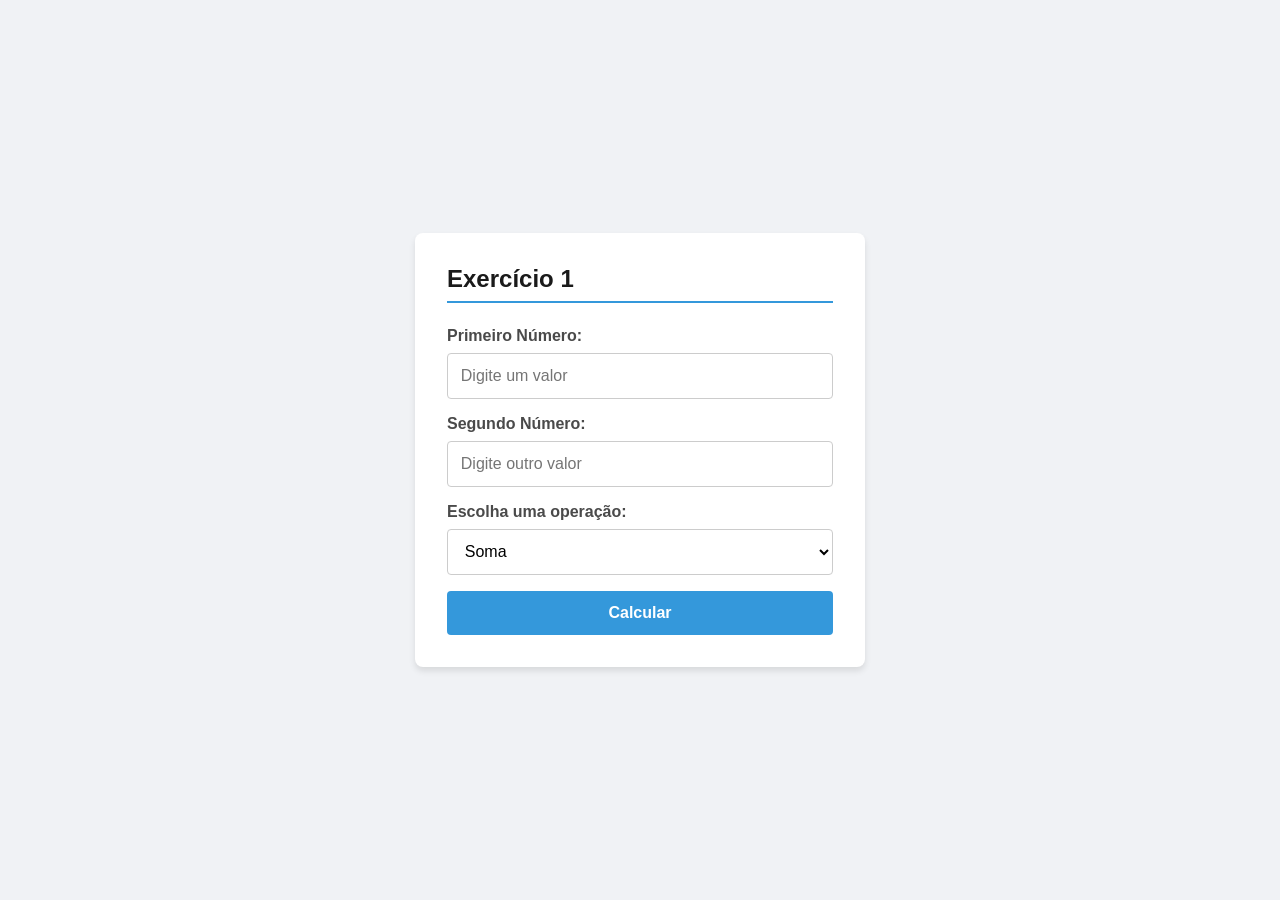
<file: ex1/index.html>
<!DOCTYPE html>
<html lang="pt-br">
<head>
    <meta charset="UTF-8">
    <meta name="viewport" content="width=device-width, initial-scale=1.0">
    <link rel="stylesheet" href="../style.css">
    <title>Exercício 1</title>
</head>
<!--
Peça dois números ao usuário e mostre na página a soma, subtração, multiplicação e divisão entre eles.
-->
<body>
    <div class="container">
        <h1>Exercício 1</h1>
        
        <div class="input-group">
            <label for="num1">Primeiro Número:</label>
            <input type="number" id="num1" placeholder="Digite um valor">
        </div>

        <div class="input-group">
            <label for="num2">Segundo Número:</label>
            <input type="number" id="num2" placeholder="Digite outro valor">
        </div>

        <div class="input-group">
            <label for="operacao">Escolha uma operação:</label>
            <select id="operacao" name="operacao">
                <option value="soma">Soma</option>
                <option value="subtracao">Subtração</option>
                <option value="multiplicacao">Múltiplicação</option>
                <option value="divisao">Divisão</option>
            </select>
        </div>

        <button id="bntResultado">Calcular</button>

        <div id="resultado" class="resultado"></div>
    </div>
    
    <script src="script.js"></script>
</body>
</html>
</file>
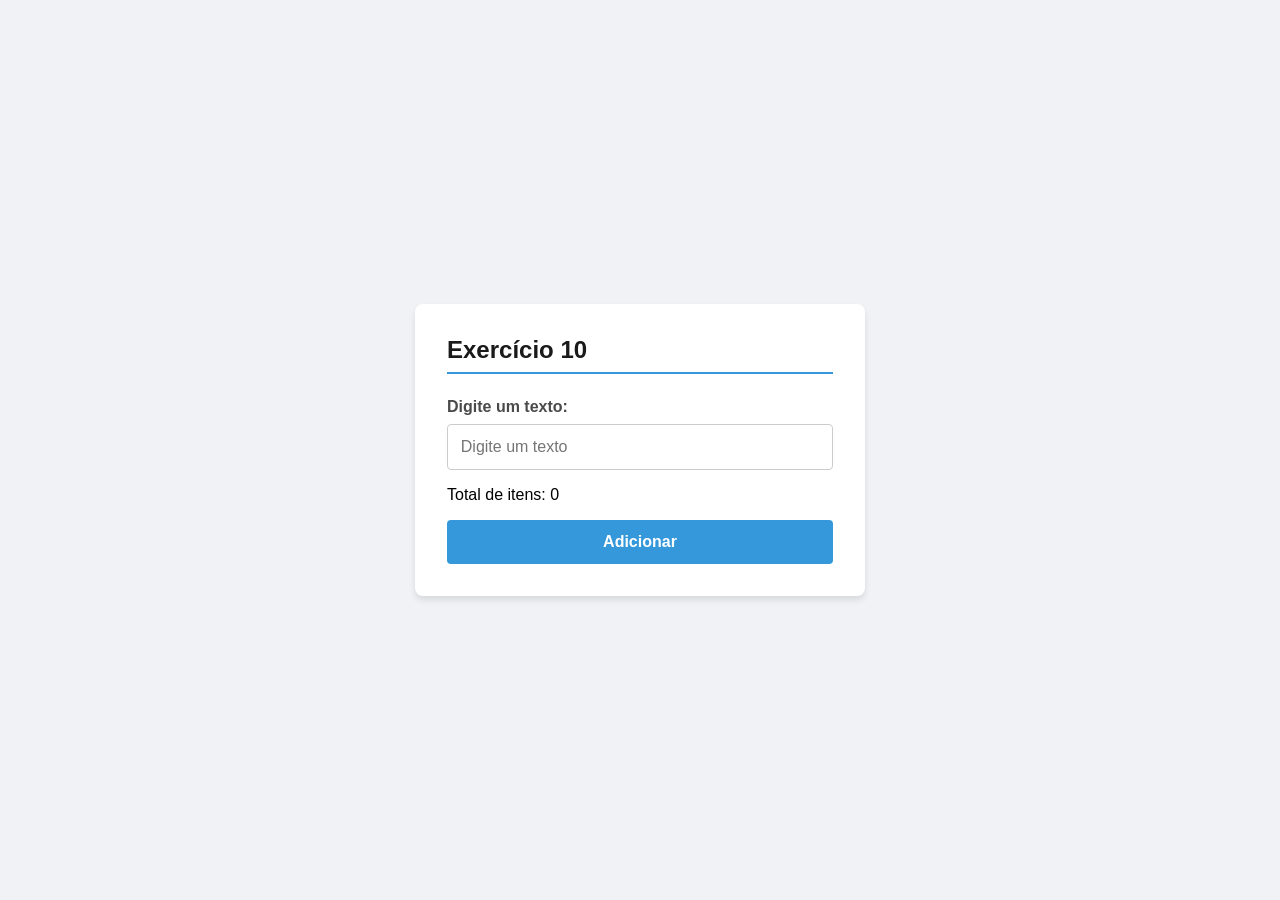
<file: ex10/index.html>
<!DOCTYPE html>
<html lang="pt-br">
<head>
    <meta charset="UTF-8">
    <meta name="viewport" content="width=device-width, initial-scale=1.0">
    <link rel="stylesheet" href="../style.css">
    <title>Exercício 10</title>
</head>
<!--
O usuário digita itens um a um e clica em "Adicionar". A lista aparece na página. É possível remover itens individualmente. Mostre sempre o total de itens.
-->
<body>
    <div class="container">
        <h1>Exercício 10</h1>
        
        <div class="input-group">
            <label for="inputTexto">Digite um texto:</label>
            <input type="text" id="inputTexto" placeholder="Digite um texto">
        </div>

        <p>Total de itens: <span id="totalItens">0</span></p>
        <ul id="listaItens"></ul>

        <button id="bntResultado">Adicionar</button>
    </div>
    
    <script src="script.js"></script>
</body>
</html>
</file>
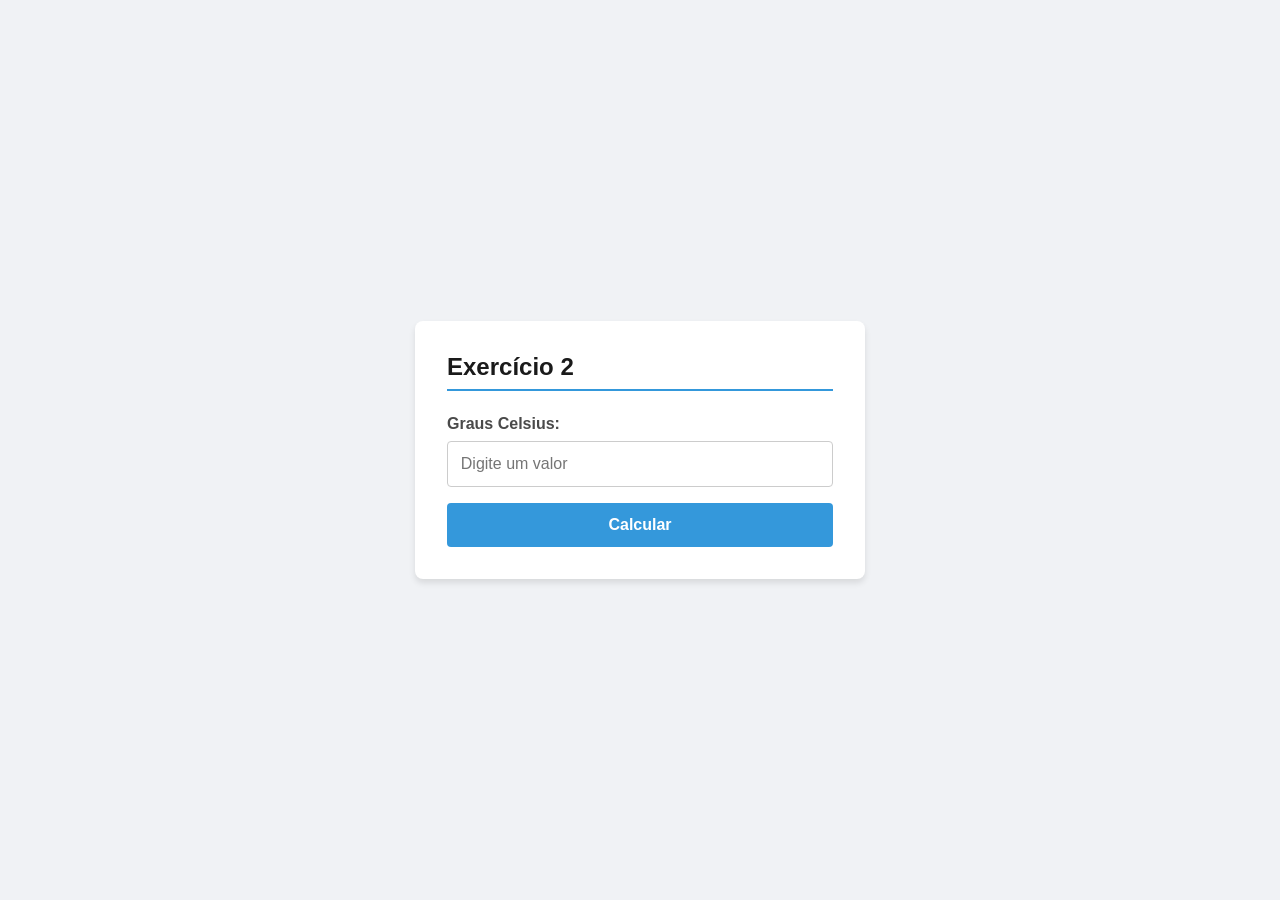
<file: ex2/index.html>
<!DOCTYPE html>
<html lang="pt-br">
<head>
    <meta charset="UTF-8">
    <meta name="viewport" content="width=device-width, initial-scale=1.0">
    <link rel="stylesheet" href="../style.css">
    <title>Exercício 2</title>
</head>
<!--
Receba uma temperatura em Celsius e mostre na página o equivalente em
Fahrenheit e Kelvin. Fórmulas: F = C × 1.8 + 32 e K = C + 273.15.
-->
<body>
    <div class="container">
        <h1>Exercício 2</h1>
        
        <div class="input-group">
            <label for="celsius">Graus Celsius:</label>
            <input type="number" id="celsius" placeholder="Digite um valor">
        </div>

        <button id="bntResultado">Calcular</button>

        <div id="resultadoF" class="resultado"></div>
        <div id="resultadoK" class="resultado"></div>
    </div>
    
    <script src="script.js"></script>
</body>
</html>
</file>
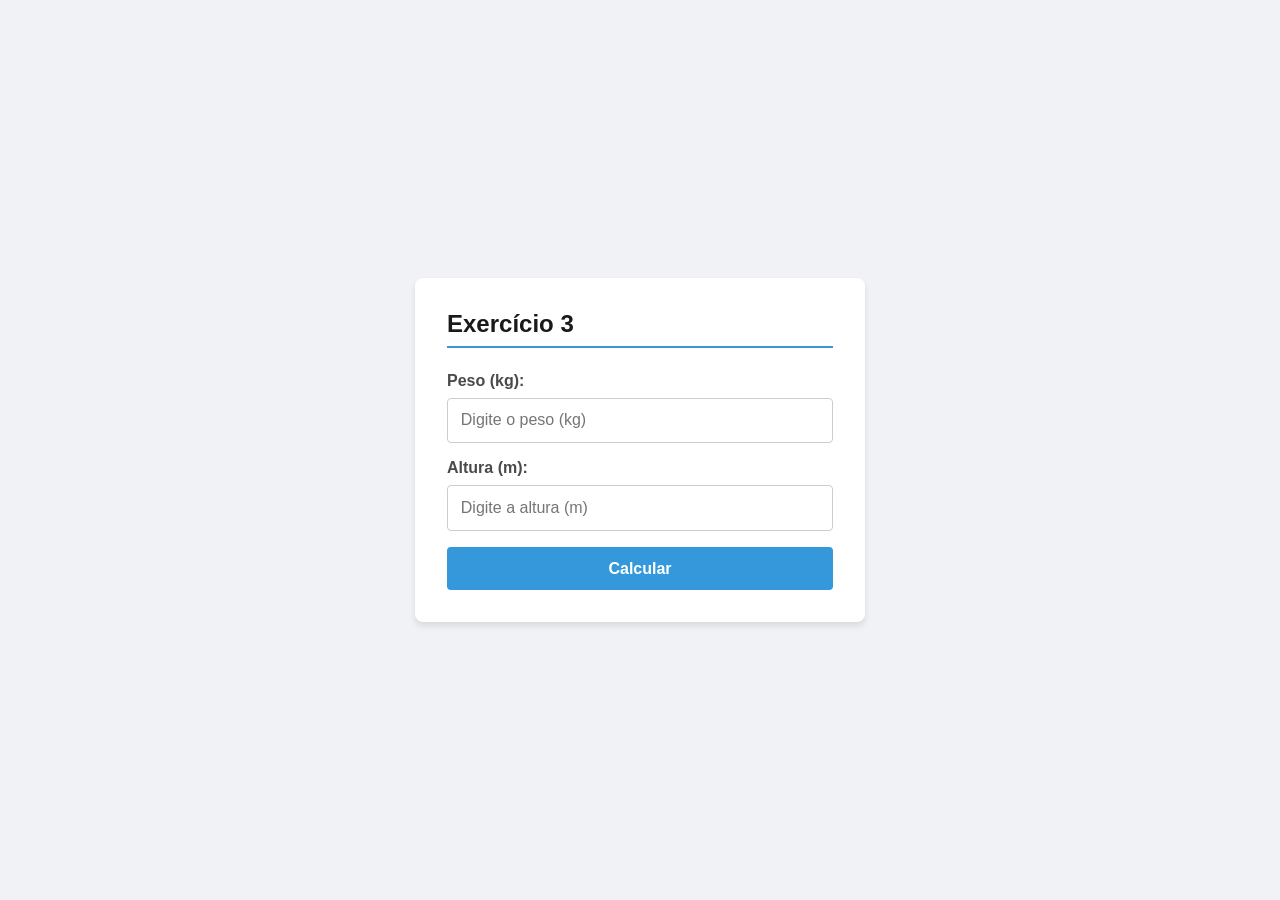
<file: ex3/index.html>
<!DOCTYPE html>
<html lang="pt-br">
<head>
    <meta charset="UTF-8">
    <meta name="viewport" content="width=device-width, initial-scale=1.0">
    <link rel="stylesheet" href="../style.css">
    <title>Exercício 3</title>
</head>
<!--
Peça o peso (kg) e a altura (m) e exiba o IMC calculado. Fórmula: IMC = peso /
(altura²)
-->
<body>
    <div class="container">
        <h1>Exercício 3</h1>
        
        <div class="input-group">
            <label for="peso">Peso (kg):</label>
            <input type="number" id="peso" placeholder="Digite o peso (kg)">
        </div>

        <div class="input-group">
            <label for="altura">Altura (m):</label>
            <input type="number" id="altura" placeholder="Digite a altura (m)">
        </div>

        <button id="bntResultado">Calcular</button>

        <div id="resultado" class="resultado"></div>
    </div>
    
    <script src="script.js"></script>
</body>
</html>
</file>
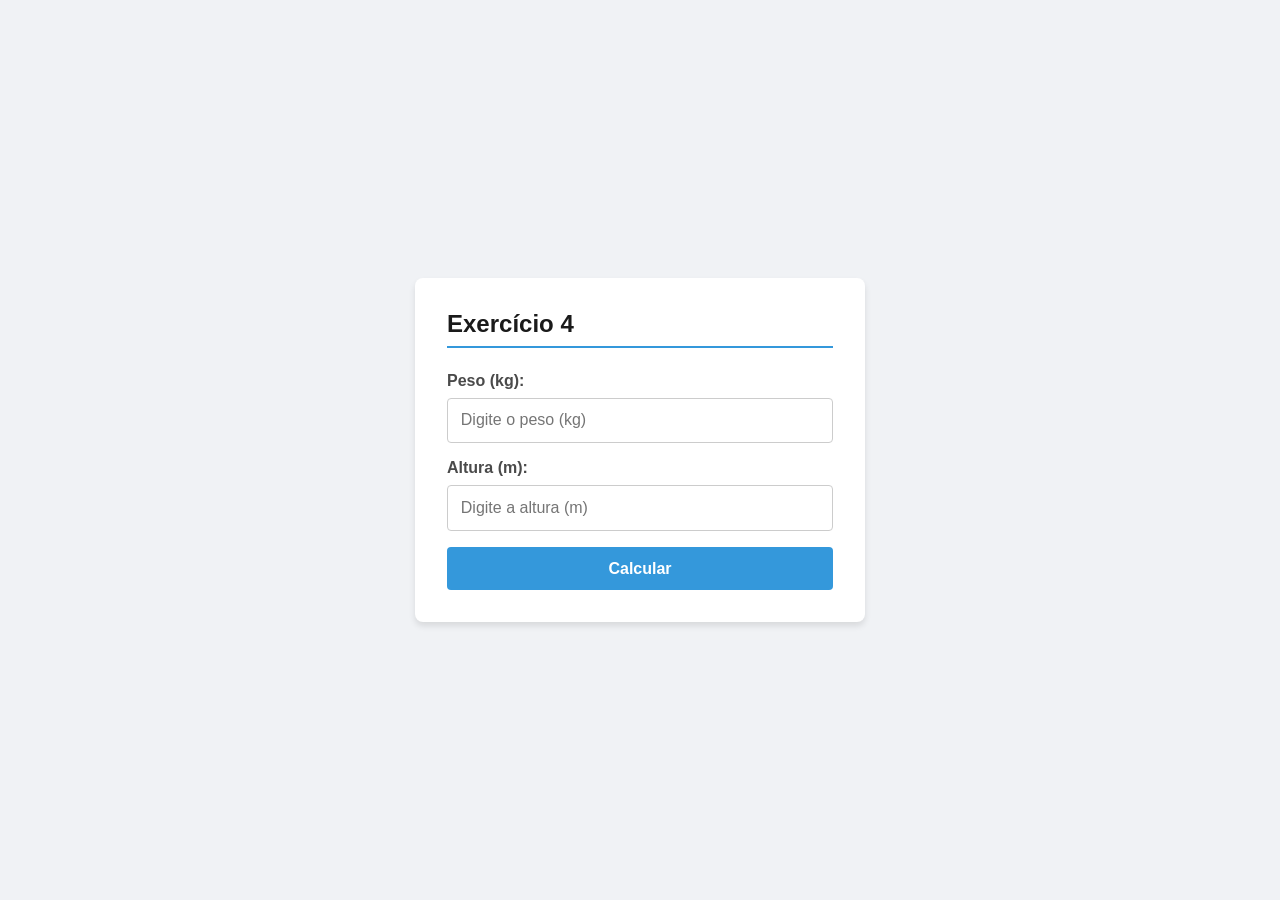
<file: ex4/index.html>
<!DOCTYPE html>
<html lang="pt-br">
<head>
    <meta charset="UTF-8">
    <meta name="viewport" content="width=device-width, initial-scale=1.0">
    <link rel="stylesheet" href="../style.css">
    <title>Exercício 4</title>
</head>
<!--
Expanda o exercício 3: além de calcular o IMC, use if / else if / else para mostrar
a classificação (Abaixo do peso, Normal, Sobrepeso, Obesidade)
-->
<body>
    <div class="container">
        <h1>Exercício 4</h1>
        
        <div class="input-group">
            <label for="peso">Peso (kg):</label>
            <input type="number" id="peso" placeholder="Digite o peso (kg)">
        </div>

        <div class="input-group">
            <label for="altura">Altura (m):</label>
            <input type="number" id="altura" placeholder="Digite a altura (m)">
        </div>

        <button id="bntResultado">Calcular</button>

        <div id="resultado" class="resultado"></div>
        <div id="displayImc" class="resultado"></div>
    </div>
    
    <script src="script.js"></script>
</body>
</html>
</file>
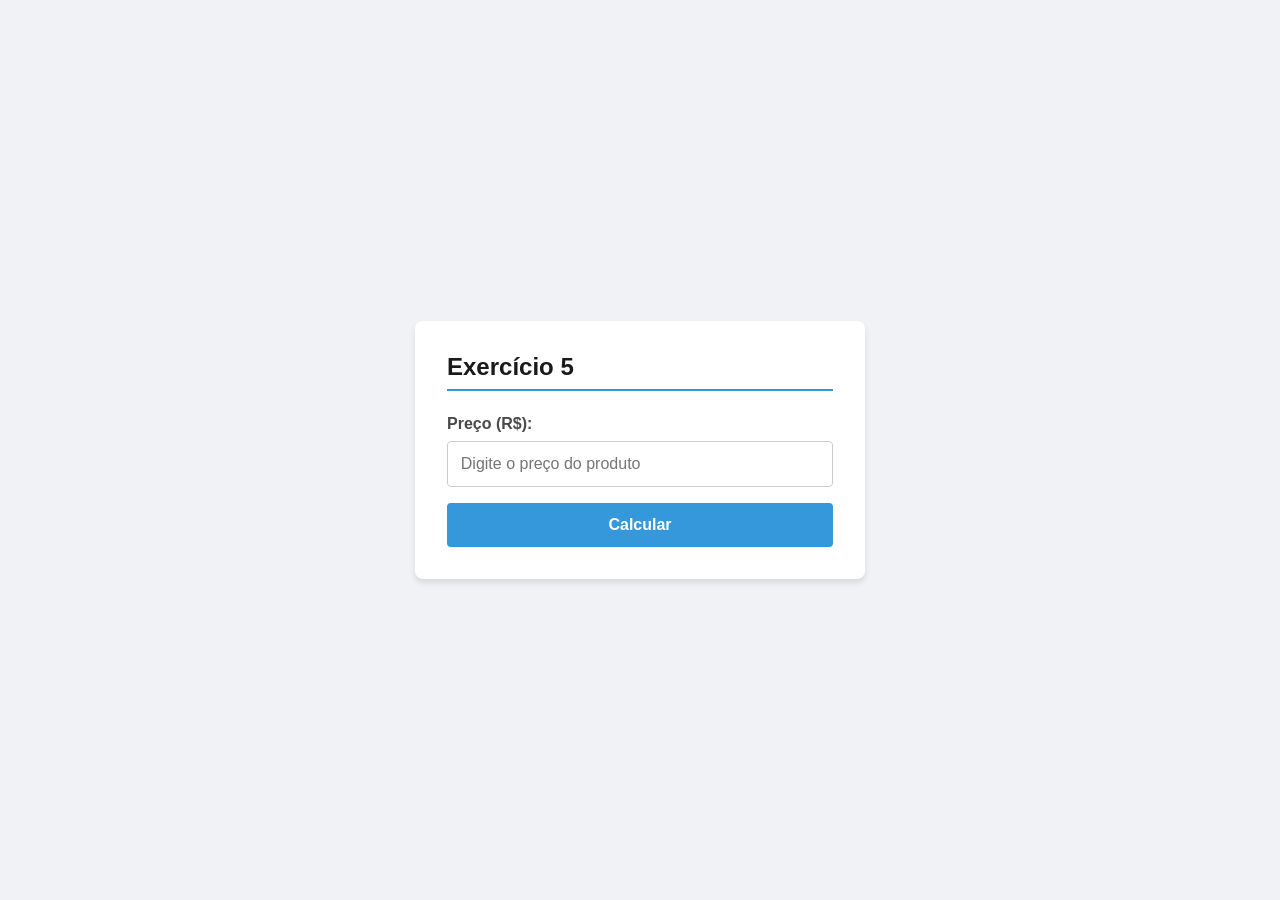
<file: ex5/index.html>
<!DOCTYPE html>
<html lang="pt-br">
<head>
    <meta charset="UTF-8">
    <meta name="viewport" content="width=device-width, initial-scale=1.0">
    <link rel="stylesheet" href="../style.css">
    <title>Exercício 5</title>
</head>
<!--
Receba o valor de uma compra e aplique o desconto: abaixo de R$100 sem
desconto, de R$100 a R$299 desconto de 10%, R$300 ou mais desconto de
20%. Mostre o desconto aplicado e o valor final.
-->
<body>
    <div class="container">
        <h1>Exercício 5</h1>
        
        <div class="input-group">
            <label for="preco">Preço (R$):</label>
            <input type="number" step="0.01" id="preco" placeholder="Digite o preço do produto">
        </div>

        <button id="bntResultado">Calcular</button>

        <div id="resultado" class="resultado"></div>
    </div>
    
    <script src="script.js"></script>
</body>
</html>
</file>
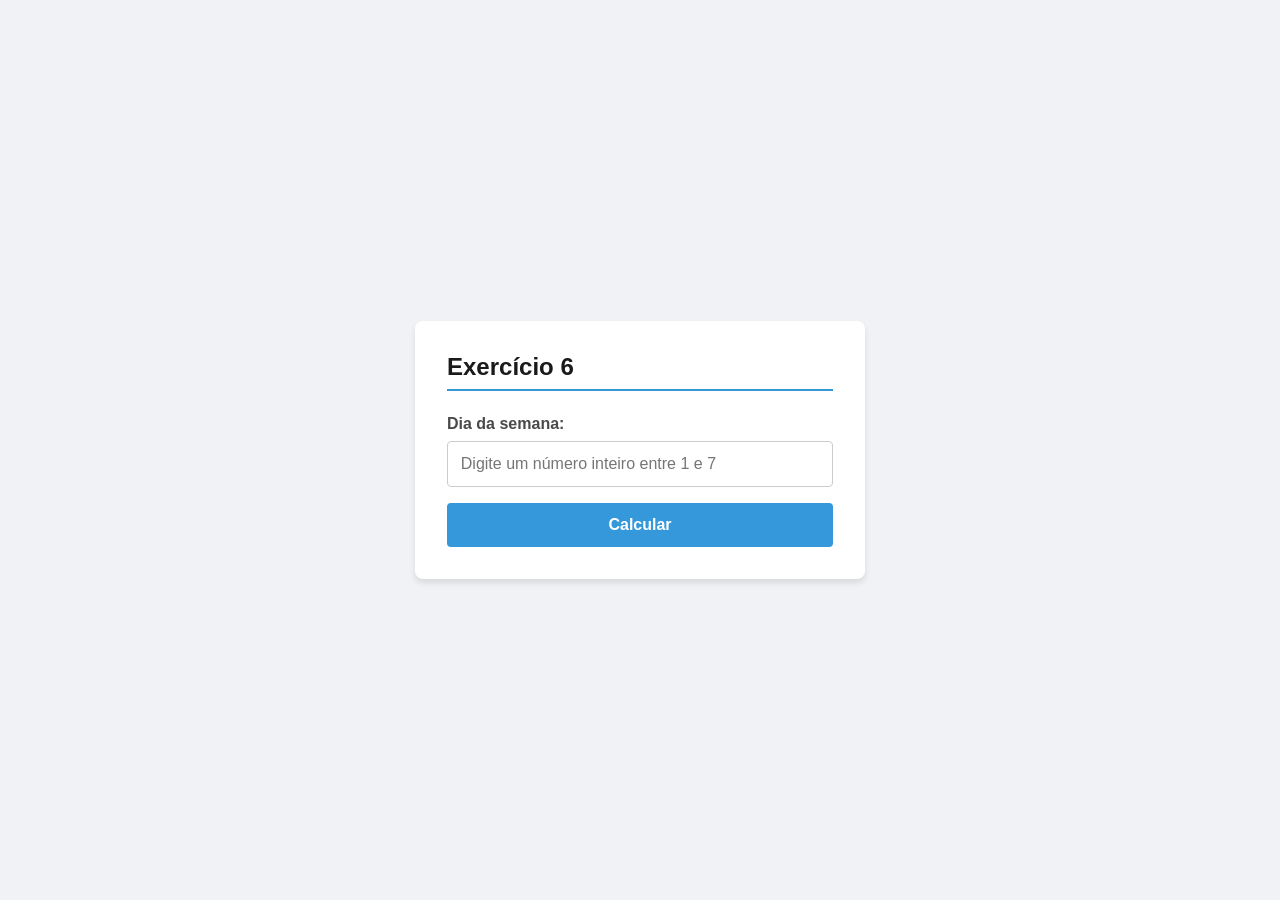
<file: ex6/index.html>
<!DOCTYPE html>
<html lang="pt-br">
<head>
    <meta charset="UTF-8">
    <meta name="viewport" content="width=device-width, initial-scale=1.0">
    <link rel="stylesheet" href="../style.css">
    <title>Exercício 6</title>
</head>
<!--
Digite um número de 1 a 7 e use switch para exibir o nome do dia da semana
correspondente. Trate o caso de número inválido.
-->
<body>
    <div class="container">
        <h1>Exercício 6</h1>
        
        <div class="input-group">
            <label for="opcao">Dia da semana:</label>
            <input type="number" min="1" max="7" step="1" id="opcao" placeholder="Digite um número inteiro entre 1 e 7">
        </div>

        <button id="bntResultado">Calcular</button>

        <div id="resultado" class="resultado"></div>
    </div>
    
    <script src="script.js"></script>
</body>
</html>
</file>
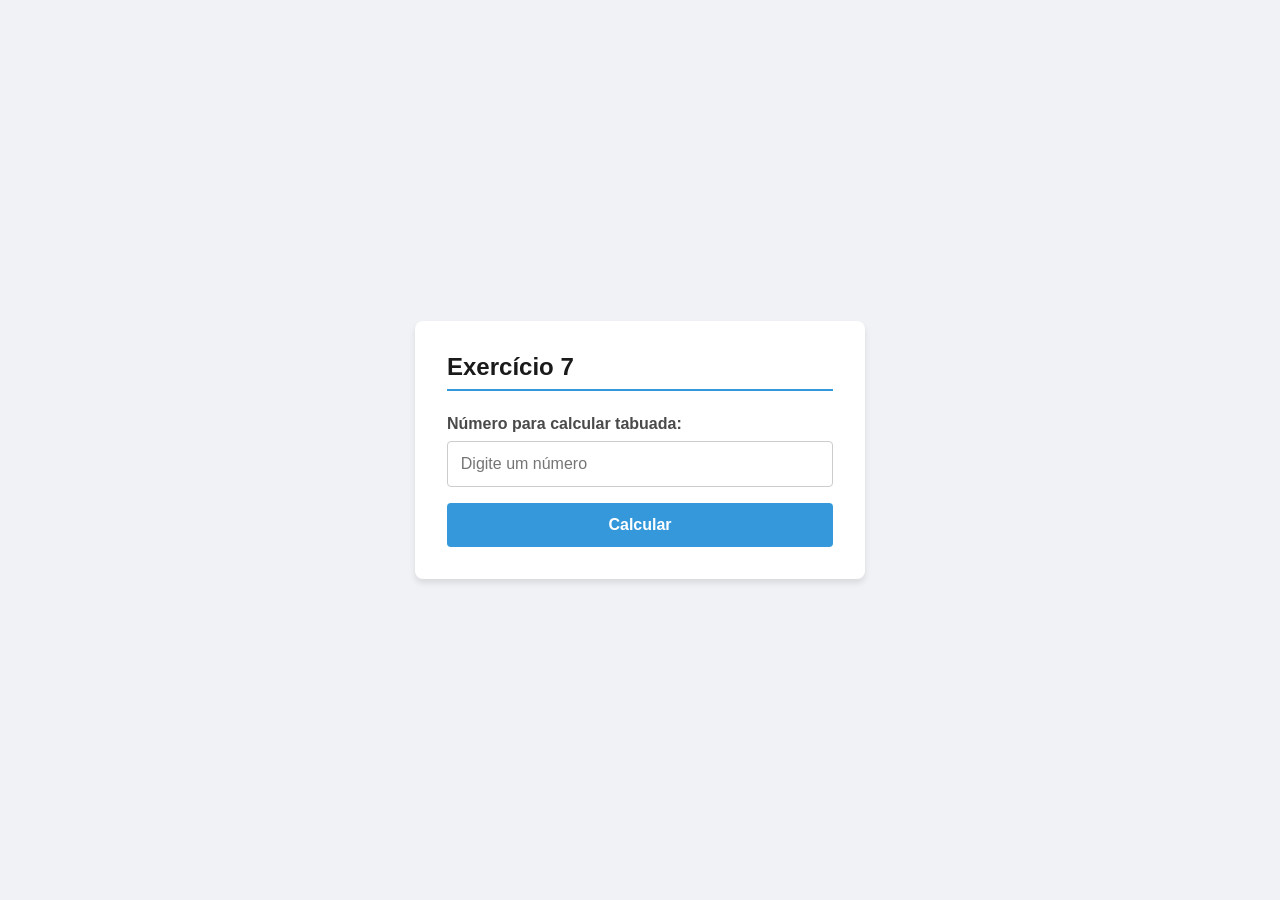
<file: ex7/index.html>
<!DOCTYPE html>
<html lang="pt-br">
<head>
    <meta charset="UTF-8">
    <meta name="viewport" content="width=device-width, initial-scale=1.0">
    <link rel="stylesheet" href="../style.css">
    <title>Exercício 7</title>
</head>
<!--
Receba um número e exiba sua tabuada completa de 1 a 10 usando for.
-->
<body>
    <div class="container">
        <h1>Exercício 7</h1>
        
        <div class="input-group">
            <label for="num">Número para calcular tabuada:</label>
            <input type="number" id="num" placeholder="Digite um número">
        </div>

        <button id="bntResultado">Calcular</button>

        <div id="resultado" class="resultado"></div>
    </div>
    
    <script src="script.js"></script>
</body>
</html>
</file>
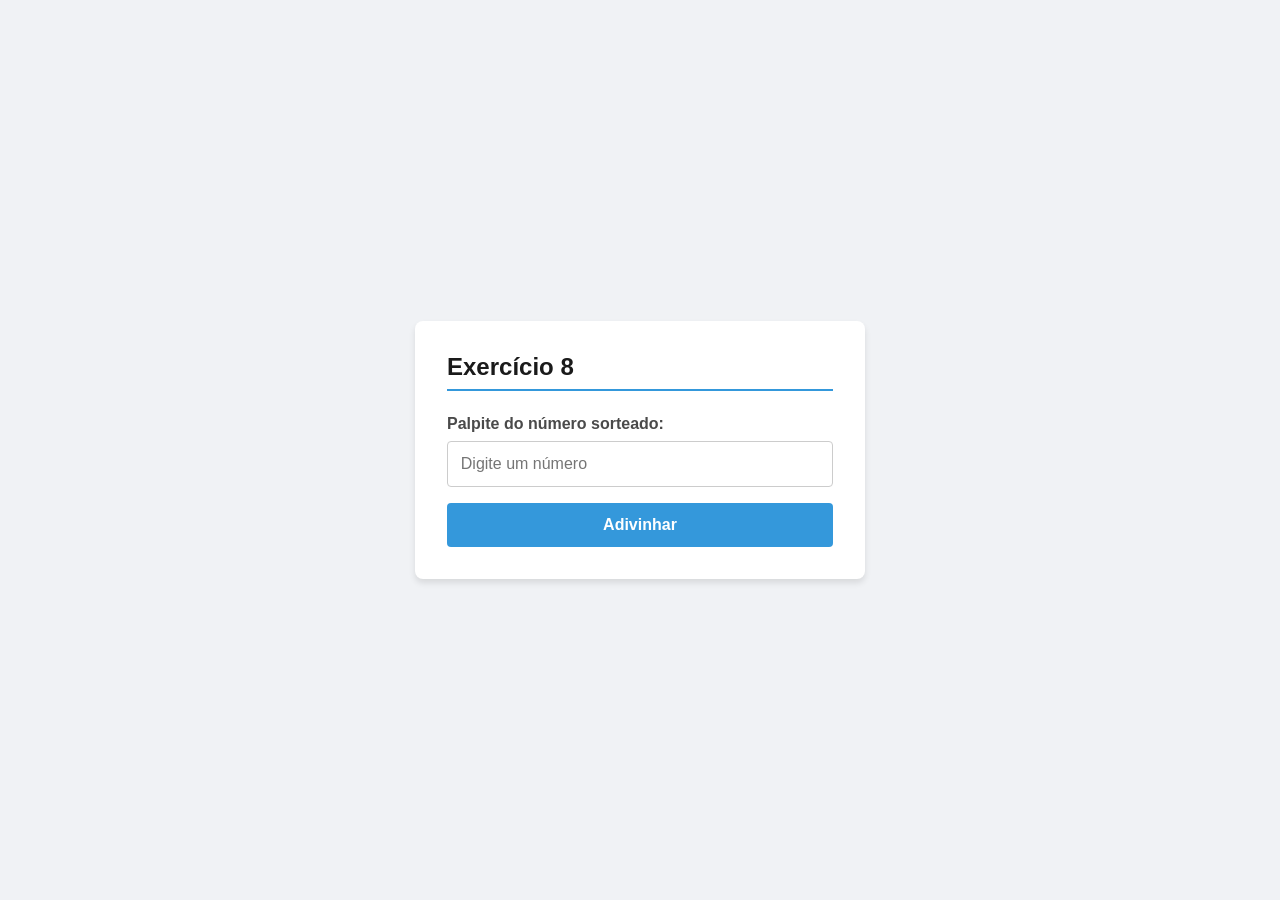
<file: ex8/index.html>
<!DOCTYPE html>
<html lang="pt-br">
<head>
    <meta charset="UTF-8">
    <meta name="viewport" content="width=device-width, initial-scale=1.0">
    <link rel="stylesheet" href="../style.css">
    <title>Exercício 8</title>
</head>
<!--
O programa sorteia um número de 1 a 10. O usuário digita palpites até acertar.
A cada tentativa, mostre se o número secreto é maior ou menor. Ao acertar,
mostre o total de tentativas.
-->
<body>
    <div class="container">
        <h1>Exercício 8</h1>
        
        <div class="input-group">
            <label for="num">Palpite do número sorteado:</label>
            <input type="number" id="num" min="1" max="10" step="1" placeholder="Digite um número">
        </div>

        <button id="bntResultado">Adivinhar</button>

        <div id="resultado" class="resultado"></div>
    </div>
    
    <script src="script.js"></script>
</body>
</html>
</file>
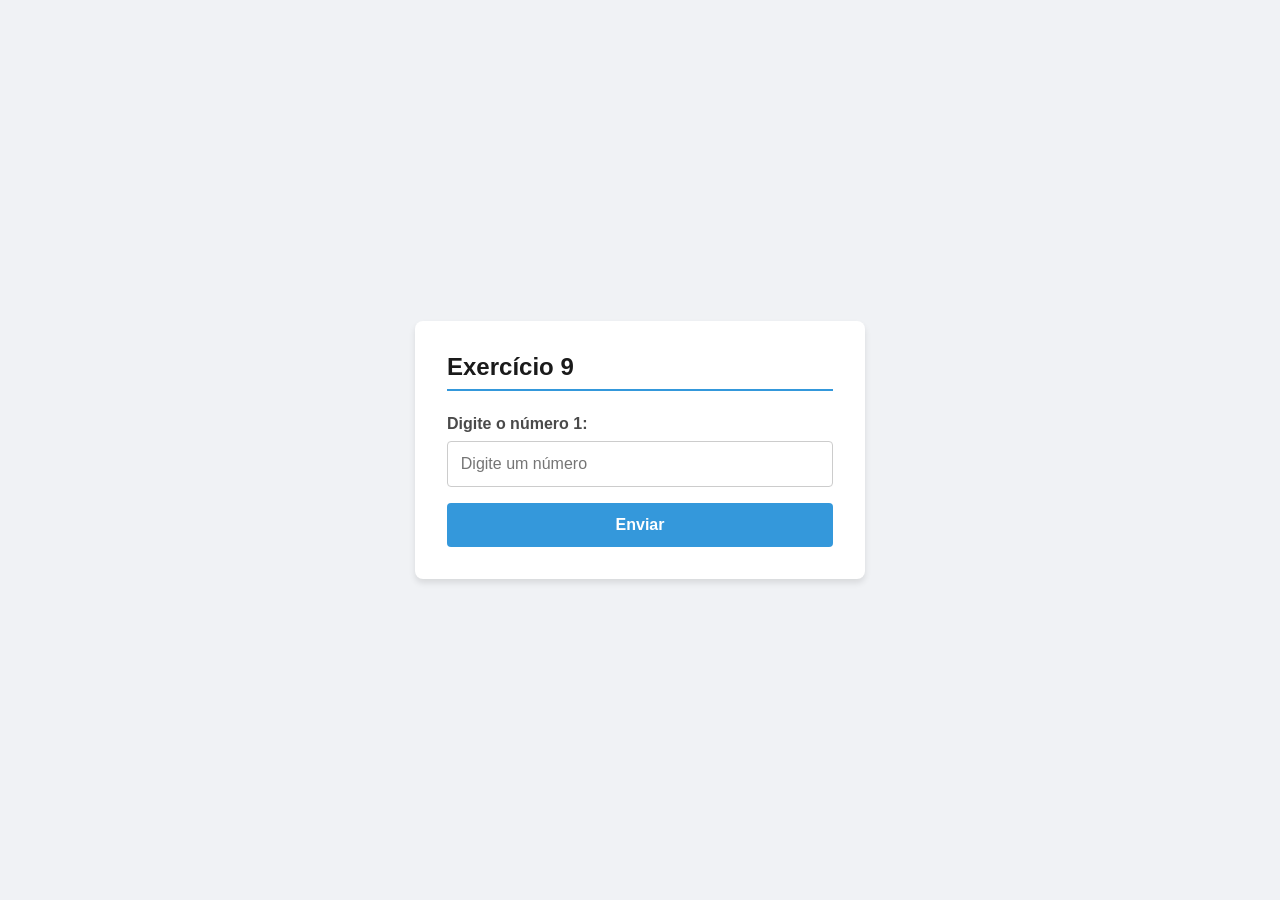
<file: ex9/index.html>
<!DOCTYPE html>
<html lang="pt-br">
<head>
    <meta charset="UTF-8">
    <meta name="viewport" content="width=device-width, initial-scale=1.0">
    <link rel="stylesheet" href="../style.css">
    <title>Exercício 9</title>
</head>
<!--
Receba 5 notas, armazene num array e exiba a média, a maior e a menor nota.
-->
<body>
    <div class="container">
        <h1>Exercício 9</h1>
        
        <div class="input-group">
            <label for="num">Digite o número <span id="count_index">1</span>:</label>
            <input type="number" id="num" placeholder="Digite um número">
        </div>

        <button id="bntResultado">Enviar</button>

        <div id="resultado" class="resultado"></div>
    </div>
    
    <script src="script.js"></script>
</body>
</html>
</file>
<file: style.css>
* {
    margin: 0;
    padding: 0;
    box-sizing: border-box;
    font-family: 'Segoe UI', Tahoma, Geneva, Verdana, sans-serif;
}

body {
    background-color: #f0f2f5;
    display: flex;
    justify-content: center;
    align-items: center;
    min-height: 100vh;
    padding: 20px;
}

.container {
    background-color: #ffffff;
    padding: 2rem;
    border-radius: 8px;
    box-shadow: 0 4px 6px rgba(0, 0, 0, 0.1);
    width: 100%;
    max-width: 450px;
}

h1 {
    color: #1a1a1a;
    font-size: 1.5rem;
    margin-bottom: 1.5rem;
    border-bottom: 2px solid #3498db;
    padding-bottom: 0.5rem;
}

.input-group {
    margin-bottom: 1rem;
}

label {
    display: block;
    margin-bottom: 0.5rem;
    color: #4a4a4a;
    font-weight: 600;
}

input {
    width: 100%;
    padding: 0.8rem;
    border: 1px solid #ccc;
    border-radius: 4px;
    font-size: 1rem;
    outline: none;
    transition: border-color 0.2s;
}

input:focus {
    border-color: #3498db;
}

button {
    width: 100%;
    padding: 0.8rem;
    background-color: #3498db;
    color: white;
    border: none;
    border-radius: 4px;
    font-size: 1rem;
    font-weight: bold;
    cursor: pointer;
    transition: background-color 0.2s;
}

button:hover {
    background-color: #2980b9;
}

.resultado {
    margin-top: 1.5rem;
    padding: 1rem;
    background-color: #e8f4fd;
    border-left: 4px solid #3498db;
    color: #2c3e50;
    font-weight: 500;
    min-height: 50px;
    word-wrap: break-word;
    display: none;
}

ul {
    list-style: none;
    margin-top: 1rem;
}

li {
    background: #fff;
    border: 1px solid #eee;
    padding: 0.5rem;
    margin-bottom: 0.5rem;
    display: flex;
    justify-content: space-between;
    align-items: center;
}

.btn-delete {
    background: #e74c3c;
    width: auto;
    padding: 0.2rem 0.5rem;
    font-size: 0.8rem;
}

select {
    width: 100%;
    padding: 0.8rem;
    border: 1px solid #ccc;
    border-radius: 4px;
    font-size: 1rem;
    background-color: white;
    outline: none;
    transition: border-color 0.2s;
    cursor: pointer;
}

select:focus {
    border-color: #3498db;
}

option {
    padding: 10px;
}
</file>
